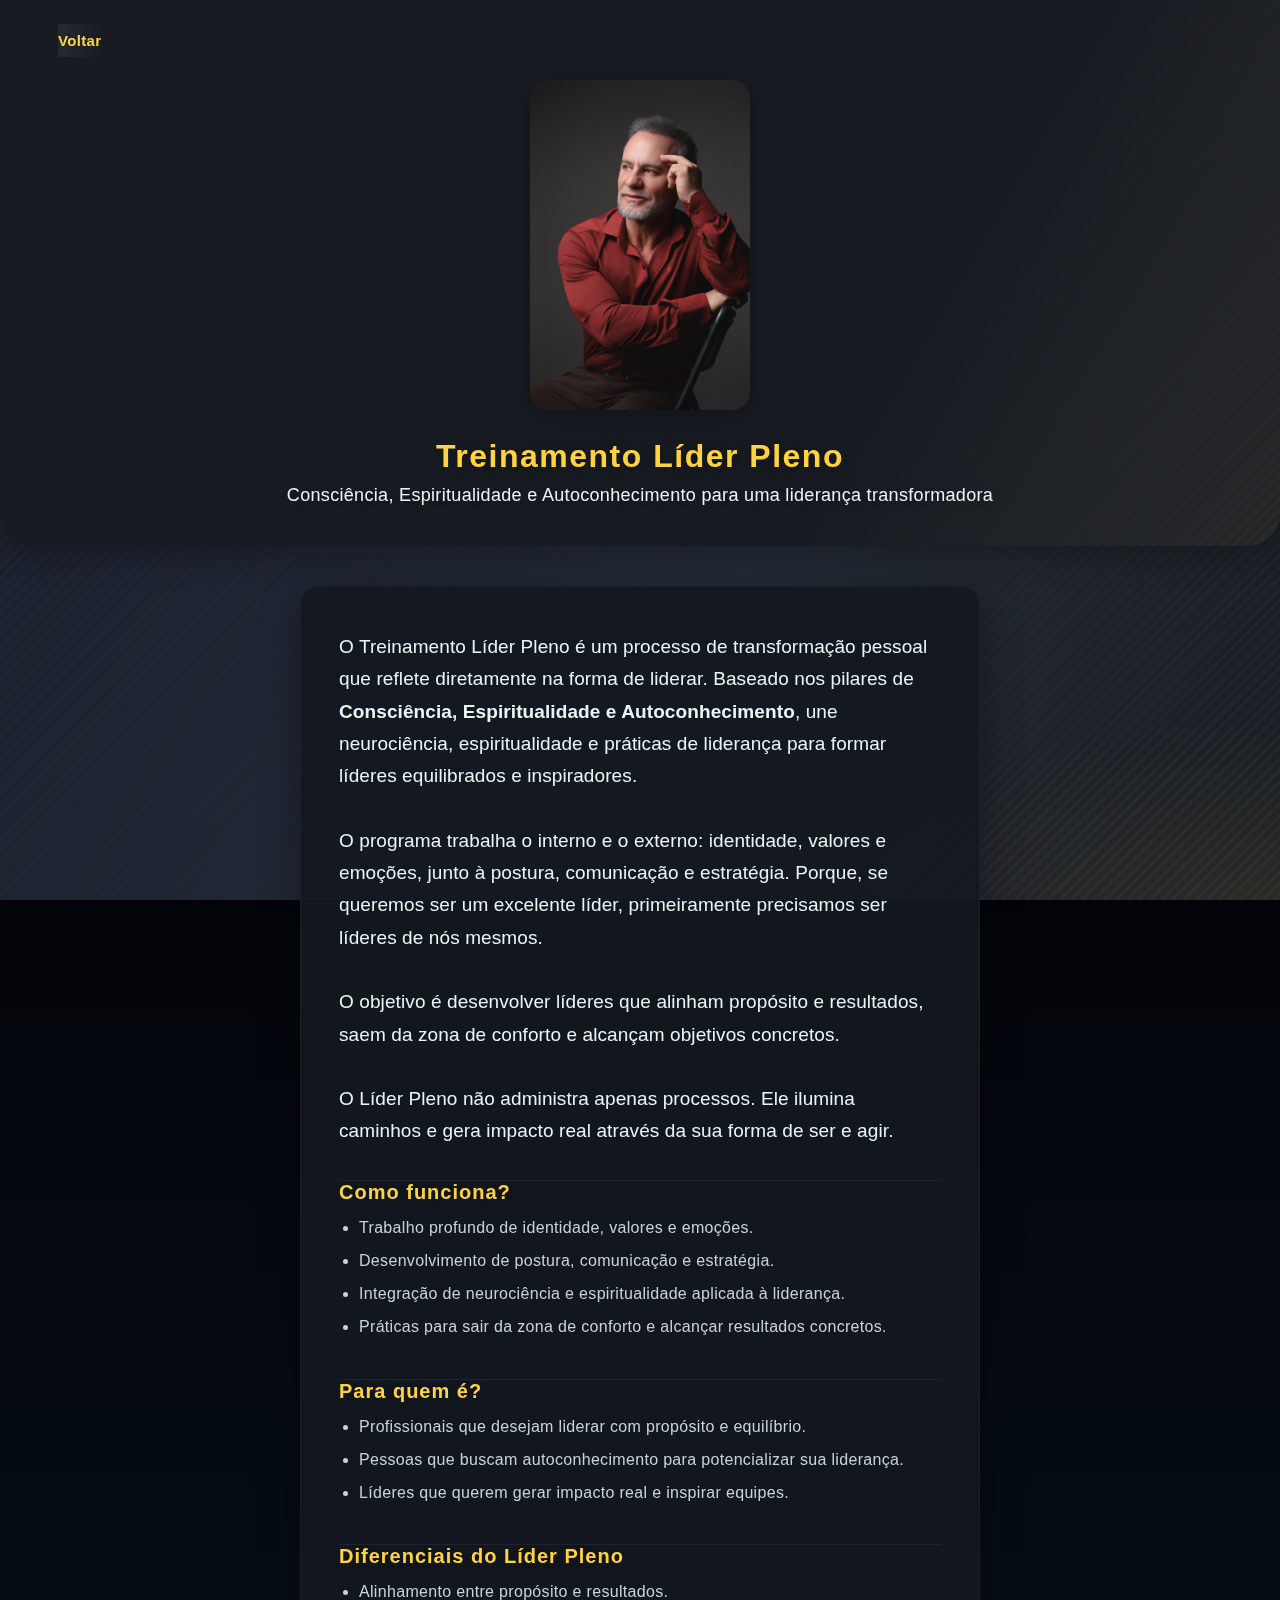
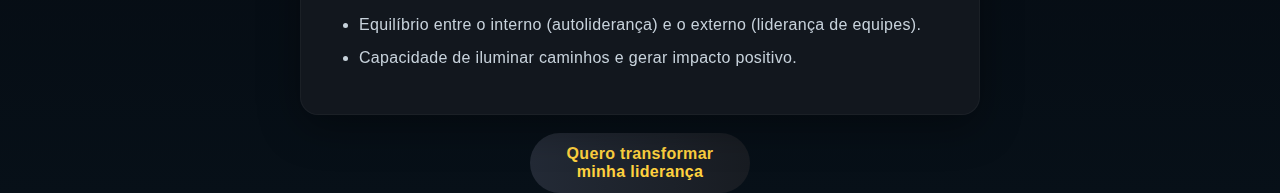
<file: lider-pleno.html>
<!DOCTYPE html>
<html lang="pt-br">
<head>
  <meta charset="utf-8" />
  <title>Treinamento Líder Pleno</title>
  <meta name="viewport" content="width=device-width, initial-scale=1" />
  <meta name="description" content="Transforme sua liderança com Consciência, Espiritualidade e Autoconhecimento." />
  <link rel="stylesheet" href="styles.css" />
  <style>
    body {
      /* Gradiente escuro com azul profundo e dourado suave */
      background: linear-gradient(120deg, #181c2a 0%, #232a36 60%, #ffd23f14 100%);
      background-attachment: fixed;
      min-height: 100vh;
      position: relative;
      font-family: 'Inter', 'Segoe UI', Arial, sans-serif;
      color: #f5f7fa;
      letter-spacing: 0.02em;
    }
    body::before {
      /* Textura e brilho dourado + efeito de luz no topo */
      content: "";
      position: fixed;
      inset: 0;
      pointer-events: none;
      z-index: 0;
      background:
        radial-gradient(ellipse 60% 30% at top center, #ffd23f33 0%, transparent 100%),
        radial-gradient(ellipse 40% 20% at bottom right, #ffd23f22 0%, transparent 100%),
        repeating-linear-gradient(135deg, #232a36 0px, #232a36 2px, #181c2a 4px, #181c2a 8px);
      opacity: 0.55;
      mix-blend-mode: lighten;
    }
    .lp-navbar {
      background: transparent;
      box-shadow: none;
      border-bottom: none;
      margin-bottom: 0;
    }
    .lp-hero {
      padding: 80px 0 40px 0;
      text-align: center;
      background: linear-gradient(120deg, #181c22 70%, #ffd23f0a 100%);
      border-radius: 0 0 32px 32px;
      box-shadow: 0 8px 32px #0004;
      position: relative;
      z-index: 1;
    }
    .lp-hero-img {
      margin-bottom: 28px;
      display: flex;
      justify-content: center;
      align-items: center;
    }
    .lp-hero-img img {
      max-width: 220px;
      width: 100%;
      border-radius: 18px;
      box-shadow: 0 6px 32px #0005;
      object-fit: cover;
      background: #232a36;
    }
    .lp-hero-title {
      font-size: 32px;
      font-weight: 800;
      color: #ffd23f;
      letter-spacing: 1.5px;
      margin-bottom: 10px;
      text-shadow: 0 2px 16px #0006;
    }
    .lp-hero-sub {
      font-size: 18px;
      color: #e8f6f0;
      margin-bottom: 0;
      font-weight: 400;
      text-shadow: 0 2px 10px #0004;
    }
    .lp-card {
      max-width: 680px;
      margin: 40px auto 0 auto;
      background: rgba(20,24,32,0.92);
      border-radius: 18px;
      box-shadow: 0 12px 40px rgba(0,0,0,0.35);
      border: 1px solid rgba(255,255,255,0.04);
      padding: 44px 38px 36px 38px;
      color: #e8f6f0;
      display: flex;
      flex-direction: column;
      gap: 32px;
      position: relative;
    }
    .lp-main-text {
      font-size: 19px;
      line-height: 1.7;
      color: #e8f6f0;
      margin-bottom: 0;
      text-align: left;
      font-weight: 400;
      letter-spacing: 0.1px;
    }
    .lp-section {
      margin-top: 0;
      padding-top: 0;
      border-top: 1px solid rgba(255,255,255,0.06);
    }
    .lp-section-title {
      font-size: 20px;
      color: #ffd23f;
      font-weight: 700;
      margin-bottom: 10px;
      letter-spacing: 1px;
      text-shadow: 0 2px 10px #0002;
    }
    .lp-list {
      padding-left: 20px;
      margin-bottom: 0;
      line-height: 1.7;
      color: #c7d2db;
      font-size: 16px;
    }
    .lp-list li {
      margin-bottom: 6px;
    }
    .lp-back-btn {
      margin: 18px auto 0 auto;
      max-width: 220px;
      display: block;
      text-align: center;
      font-size: 16px;
      background: linear-gradient(90deg, #232a36 0%, #181c22 100%);
      color: #ffd23f;
      border: none !important;
      font-weight: 700;
      transition: background 0.2s, color 0.2s;
      text-decoration: none !important;
    }
    .lp-back-btn-hide {
      opacity: 0;
      pointer-events: none;
      transition: opacity 0.3s;
    }
    .lp-back-btn:visited,
    .lp-back-btn:active,
    .lp-back-btn:focus {
      color: #ffd23f !important;
      text-decoration: none !important;
      outline: none;
      box-shadow: none;
    }
    .lp-back-btn:hover {
      background: #ffd23f;
      color: #181c22;
      border: none !important;
      text-decoration: none !important;
    }
    @media (max-width: 768px) {
      .lp-card {
        align-items: center;
        text-align: center;
      }
      .lp-main-text {
        text-align: center;
      }
      .lp-section-title {
        text-align: center;
      }
      .lp-list {
        text-align: center;
        padding-left: 0;
        margin-left: 0;
        display: inline-block;
      }
      .lp-list li {
        text-align: center;
        list-style-position: inside;
      }
    }
    @media (max-width: 700px) {
      .lp-hero-title { font-size: 22px; }
      .lp-hero-sub { font-size: 15px; }
      .lp-card {
        padding: 18px 8px 18px 8px;
        align-items: center;
        text-align: center;
      }
      .lp-section-title { font-size: 16px; }
      .lp-main-text {
        font-size: 15px;
        text-align: center;
      }
      .lp-list {
        font-size: 14px;
        text-align: center;
        padding-left: 0;
        margin-left: 0;
        display: inline-block;
      }
      .lp-list li {
        text-align: center;
        list-style-position: inside;
      }
      .lp-hero-img img { max-width: 140px; }
    }
  </style>
</head>
<body>
  <div class="navbar lp-navbar" style="padding-top:24px;">
    <div class="navbar-container" style="max-width:1200px; margin:0 auto; padding:0 18px; display:flex; align-items:center; justify-content:flex-start;">
      <a class="lp-back-btn" id="topBackBtn" href="index.html" style="margin:0; max-width:120px; font-size:15px; padding:8px 0;">Voltar</a>
    </div>
  </div>

  <section class="lp-hero">
    <div class="lp-hero-img">
      <!-- Coloque sua imagem aqui -->
      <img src="Imagens/pleno.jpeg" alt="Líder Pleno" style="max-width:220px; width:100%; border-radius:18px; box-shadow:0 6px 32px #0005;">
    </div>
    <div class="lp-hero-title">Treinamento Líder Pleno</div>
    <div class="lp-hero-sub">Consciência, Espiritualidade e Autoconhecimento para uma liderança transformadora</div>
  </section>

  <main>
    <div class="lp-card">
      <div class="lp-main-text">
        O Treinamento Líder Pleno é um processo de transformação pessoal que reflete diretamente na forma de liderar. Baseado nos pilares de <strong>Consciência, Espiritualidade e Autoconhecimento</strong>, une neurociência, espiritualidade e práticas de liderança para formar líderes equilibrados e inspiradores.<br><br>
        O programa trabalha o interno e o externo: identidade, valores e emoções, junto à postura, comunicação e estratégia. Porque, se queremos ser um excelente líder, primeiramente precisamos ser líderes de nós mesmos.<br><br>
        O objetivo é desenvolver líderes que alinham propósito e resultados, saem da zona de conforto e alcançam objetivos concretos.<br><br>
        O Líder Pleno não administra apenas processos. Ele ilumina caminhos e gera impacto real através da sua forma de ser e agir.
      </div>

      <div class="lp-section">
        <div class="lp-section-title">Como funciona?</div>
        <ul class="lp-list">
          <li>Trabalho profundo de identidade, valores e emoções.</li>
          <li>Desenvolvimento de postura, comunicação e estratégia.</li>
          <li>Integração de neurociência e espiritualidade aplicada à liderança.</li>
          <li>Práticas para sair da zona de conforto e alcançar resultados concretos.</li>
        </ul>
      </div>

      <div class="lp-section">
        <div class="lp-section-title">Para quem é?</div>
        <ul class="lp-list">
          <li>Profissionais que desejam liderar com propósito e equilíbrio.</li>
          <li>Pessoas que buscam autoconhecimento para potencializar sua liderança.</li>
          <li>Líderes que querem gerar impacto real e inspirar equipes.</li>
        </ul>
      </div>

      <div class="lp-section">
        <div class="lp-section-title">Diferenciais do Líder Pleno</div>
        <ul class="lp-list">
          <li>Alinhamento entre propósito e resultados.</li>
          <li>Equilíbrio entre o interno (autoliderança) e o externo (liderança de equipes).</li>
          <li>Capacidade de iluminar caminhos e gerar impacto positivo.</li>
        </ul>
      </div>
    </div>

    <a
      class="btn lp-back-btn"
      href="https://wa.me/5516988270009?text=Olá! Tenho interesse em transformar minha liderança através do Treinamento Líder Pleno."
      target="_blank"
      rel="noopener"
    >
      Quero transformar minha liderança
    </a>
  </main>

  <script>
    // Esconde o botão "Voltar" do topo ao rolar para baixo
    const topBackBtn = document.getElementById('topBackBtn');
    let lastScroll = 0;
    window.addEventListener('scroll', function() {
      const currentScroll = window.scrollY;
      if (currentScroll > 80) {
        topBackBtn.classList.add('lp-back-btn-hide');
      } else {
        topBackBtn.classList.remove('lp-back-btn-hide');
      }
      lastScroll = currentScroll;
    });
  </script>
</body>
</html>
</file>
<file: styles.css>
/* ===========================
   :root — cores e variáveis
=========================== */
:root {
  --bg: #05060a;
  --card: #0b1116;
  --muted: #9aa3ac;
  --yellow: #ffd23f;
  --cta1: #00ff9b;
  --cta2: #00d07f;
  --glass: rgba(255, 255, 255, 0.03);
  --radius: 12px;
  --container: 1100px;
  font-family: "Inter", system-ui, -apple-system, "Segoe UI", Roboto, Arial;
  color: #e8f6f0;
}

/* ===========================
   Navbar
=========================== */
.navbar {
  position: fixed;
  top: 0;
  left: 0;
  width: 100%;
  z-index: 100;
  background: transparent !important;
  backdrop-filter: none !important;
  -webkit-backdrop-filter: none !important;
  border-bottom: none !important;
  box-shadow: none !important;
  padding: 12px 0;
}

.navbar-container {
  max-width: var(--container);
  margin: 0 auto;
  padding: 0 18px;
  display: flex;
  align-items: center;
  justify-content: space-between;
}

.navbar-brand {
  /* antes: gradiente e 900 */
  font-size: 20px;
  font-weight: 800;
  letter-spacing: 1.2px;
  line-height: 1;
  text-transform: uppercase;

  /* paleta do print — dourado fosco, sem gradiente */
  color: #fff !important;
  /* branco sólido */
  background: none !important;
  -webkit-background-clip: initial;
  background-clip: initial;
  text-shadow: 0 1px 2px rgba(0, 0, 0, 0.35);
  transition: text-shadow .2s ease;
}

.navbar-brand:hover {
  color: #fff !important;
  /* mantém branco no hover */
  text-shadow: 0 2px 6px rgba(0, 0, 0, 0.4);
}

@media (max-width: 600px) {
  .navbar-brand {
    font-size: 17px;
    letter-spacing: 1px;
    /* menos espaçado em telas pequenas */
  }

  .navbar {
    padding: 10px 0;
  }
}

/* ===========================
   Reset básico
=========================== */
* {
  box-sizing: border-box;
  margin: 0;
  padding: 0;
}

html,
body {
  height: 100%;
  background: linear-gradient(180deg, #03040a 0%, #071018 100%);
  font-family: var(--font-family);
  color: var(--color);
}

/* Ocultar barras de rolagem (permite rolar normalmente) */
html,
body {
  /* Firefox e Edge antigo */
  scrollbar-width: none;
  /* Firefox */
  -ms-overflow-style: none;
  /* IE/Edge legado */
}

html::-webkit-scrollbar,
body::-webkit-scrollbar {
  width: 0;
  height: 0;
  /* WebKit (Chrome/Safari/Edge novo) */
}

/* Opcional: também esconde em qualquer container com overflow */
*::-webkit-scrollbar {
  width: 0;
  height: 0;
}

* {
  scrollbar-width: none;
}

/* ===========================
   HERO
=========================== */
.hero {
  position: relative;
  min-height: 350px;
  overflow: hidden;

  display: flex;
  /* Novo */
  flex-direction: column;
  /* Novo */
  justify-content: center;
  /* Centraliza verticalmente */
  align-items: center;
  /* Centraliza horizontalmente */
  text-align: center;
  /* Garante centralização do texto */
}


.hero-image {
  position: absolute;
  inset: 0;

  background-position: center 22%;
  transform: scale(1.03);
  filter: saturate(1.05);
  transition: opacity 1s ease-in-out;
  z-index: 0;
}

/* Duas imagens para fade */
.hero-image-1 {
  background-image: url('Imagens/nov.jpeg');
  opacity: 1;
}

.hero-image-2 {
  background-image: url('Imagens/sec-fundo.jpeg');
  opacity: 0;
}

/* Overlay de transparência */
/* colocar no final do seu arquivo para garantir override */
.hero-overlay {
  position: absolute;
  left: 0;
  right: 0;
  bottom: 0;
  /* âncora no fundo */
  height: 300px;
  /* altura do overlay — ajuste aqui */
  top: auto;
  /* garante que top não sobrescreva */
  background: linear-gradient(to bottom,
      rgba(5, 9, 25, 0) 0%,
      rgba(5, 9, 25, 0.35) 50%,
      rgba(5, 9, 25, 0.8) 100%);
  z-index: 1;
  pointer-events: none;
}


/* Título */
.hero-title {
  position: relative;
  z-index: 2;
  font-family: "Times New Roman", Times, serif;
  font-size: 22px;
  /* ligeiro aumento do texto */
  font-weight: normal;
  letter-spacing: 2px;
  color: #e0e0e0;
  text-shadow: 0 2px 10px rgba(0, 0, 0, 0.5);
  text-align: center;
  margin-top: 300px;
  /* reduzido de 290px para ficar menos separado */
}

/* Logo dentro do título */
.hero-title .hero-logo {
  display: block;
  max-height: 40px;
  /* maior no desktop */
  width: auto;
  margin: 0 auto 10px;
  /* menor espaçamento entre logo e subtítulo */
  object-fit: contain;
}

/* subtítulo/texto abaixo do logo */
.hero-title .hero-sub {
  display: block;
  font-size: 25px;
  line-height: 1.2;
  color: #e0e0e0;
}

/* Ajustes responsivos do logo e subtítulo */
@media (max-width: 600px) {
  .hero-title {
    /* se houver regras absolutas aplicadas em outro ponto, estas garantem espaço menor */
    margin-top: 0 !important;
    font-size: 18px !important;
  }

  .hero-title .hero-logo {
    max-height: 80px;
    /* reduz para mobile */
    margin-bottom: 10px !important;
  }

  .hero-title .hero-sub {
    font-size: 16px;
    padding: 0 12px;
  }

  /* se o título for posicionado absolute em mobile, ajusta o bottom para ficar mais próximo */
  .hero-title[style]~.hero-title,
  .hero-title {
    /* garante posicionamento compatível caso outras regras existam */
  }
}



/* Fade para seção abaixo */
.hero::after {
  content: "";
  position: absolute;
  left: 0;
  right: 0;
  bottom: -6px;
  height: 20px;
  pointer-events: none;
  z-index: 2;
  background: linear-gradient(to bottom,
      rgba(7, 16, 24, 0) 0%,
      rgba(7, 16, 24, 0.15) 30%,
      var(--bg) 100%);
}

/* ===========================
   CARDS SECTION
=========================== */
.cards-section {
  background-image: linear-gradient(rgba(7, 10, 18, 0.78), rgba(7, 16, 24, 0.88)), url('Imagens/sec-fundo.jpeg');

  background-position: center 25%;
  background-repeat: no-repeat;
  position: relative;
  z-index: 1;
  width: 100%;
  padding: 40px 0;
}

.cards-grid {
  max-width: var(--container);
  width: 100%;
  margin: 0 auto;
  display: flex;
  flex-wrap: wrap;
  justify-content: center;
  gap: 18px;
}

.card {
  width: 100%;
  max-width: 320px;
  background: linear-gradient(180deg, rgba(255, 255, 255, 0.02), rgba(0, 0, 0, 0.12));
  border-radius: var(--radius);
  overflow: hidden;
  box-shadow: 0 18px 40px rgba(0, 0, 0, 0.6);
  border: 1px solid rgba(255, 255, 255, 0.03);
  transition: transform 0.3s, box-shadow 0.3s;
}

.card:hover {
  transform: translateY(-8px);
  box-shadow: 0 30px 60px rgba(0, 0, 0, 0.7);
}

/* Thumbnail */
.card .thumb {
  height: 300px;
  background-size: 80% auto !important;
  background-position: center;
  position: relative;
  display: flex;
  align-items: flex-end;
  padding: 14px;
  color: #fff;
  font-weight: 700;
}

.card .thumb::after {
  content: "";
  position: absolute;
  inset: 0;
  background: linear-gradient(0deg, rgba(0, 0, 0, 0.6), transparent 30%);
}

/* Logo pequena */
.card .thumb .thumb-logo {
  position: absolute;
  left: 14px;
  top: 14px;
  display: flex;
  align-items: center;
  gap: 8px;
  z-index: 3;
  background: rgba(10, 20, 22, 0.6);
  padding: 4px 10px 4px 4px;
  border-radius: 999px;
  backdrop-filter: blur(4px);
}

/* Card body */
.card .card-body {
  padding: 16px;
  display: flex;
  flex-direction: column;
  gap: 10px;
  /* Adicionado para centralização */
  justify-content: center;
  align-items: center;
  text-align: center;
  flex-grow: 1;
}

.city {
  font-weight: 800;
  letter-spacing: 0.6px;
  font-size: 14px;
}

.date {
  color: var(--muted);
  font-size: 13px;
  display: flex;
  align-items: center;
  gap: 8px;
}

.pill {
  display: inline-flex;
  align-items: center;
  gap: 8px;
  background: rgba(0, 0, 0, 0.45);
  padding: 6px 8px;
  border-radius: 999px;
  color: #dfeee6;
  font-weight: 700;
  font-size: 12px;
  border: 1px solid rgba(255, 255, 255, 0.03);
}

/* Card footer / botão */
.card .card-footer {
  padding: 0 16px 16px;
  /* Adicionado para centralização */
  display: flex;
  justify-content: center;
  align-items: center;
}

.btn {
  background: linear-gradient(180deg, #9D7D56 0%, #9D7D56 100%);
  padding: 12px 14px;
  border-radius: 999px;
  border: none;
  cursor: pointer;
  font-weight: 800;
  color: #fff;
  /* antes: #002217 */
  width: 100%;
  text-align: center;
  text-decoration: none;
  /* Adicionado para remover sublinhado */
}

.btn:active {
  transform: translateY(1px);
}

/* Estilo para o botão ghost */
.btn.ghost {
  background: transparent;
  border: 1px solid rgba(157, 125, 86, 0.7);
  color: rgba(255, 255, 255, 0.85);
}

.btn.ghost:hover {
  background: rgba(157, 125, 86, 0.15);
  color: #fff;
}

/* ===========================
   Responsividade
=========================== */
@media (max-width: 720px) {
  .card .thumb {
    height: 160px;
  }

  .hero-title {
    font-size: 16px;
  }

  .cards-grid {
    gap: 12px;
    flex-direction: column;
  }
}

/* ===========================
   Ajustes responsivos adicionais
   - 768 / 600 / 400: cards empilhados e centralizados
=========================== */
@media (max-width: 768px) {
  .cards-grid {
    flex-direction: column;
    align-items: center;
    /* centraliza os cards */
    gap: 18px;
    padding: 0 16px;
  }

  .card {
    width: 100%;
    max-width: 380px;
    /* limita a largura para não ficar muito esticado */
  }

  .card .thumb {
    height: 300px;
    /* opcional: manter imagem grande mas proporcional */
  }

  .cards-grid .card:nth-child(1) .thumb,
  .cards-grid .card:nth-child(3) .thumb,
  .cards-grid .card:nth-child(4) .thumb {
    /* ajuste 75% para mostrar mais da imagem — mude para 70%/80% se quiser */
    background-size: 65% auto !important;
    background-position: center center !important;
    background-repeat: no-repeat !important;
    /* opcional: ajuste a altura se estiver cortando demais
     height: 340px; */
  }

  .hero-logo {
    display: block;
    max-height: 70px;
    /* maior no desktop */
    width: 100%;
    max-width: 180px;
    margin: -10px auto -20px !important;
    /* menor espaçamento entre logo e subtítulo */
    object-fit: contain;
  }

}

@media (max-width: 600px) {
  .cards-grid {
    flex-direction: column;
    align-items: center;
    gap: 16px;
    padding: 0 14px;
  }

  .card {
    width: 100%;
    max-width: 300px;
  }



  .cards-grid .card:nth-child(1) .thumb,
  .cards-grid .card:nth-child(3) .thumb,
  .cards-grid .card:nth-child(4) .thumb {
    /* ajuste 75% para mostrar mais da imagem — mude para 70%/80% se quiser */
    background-size: 74% auto !important;
    background-position: center 25% !important;
    background-repeat: no-repeat !important;
    /* opcional: ajuste a altura se estiver cortando demais
     height: 340px; */
  }

  .hero-logo {
    display: block;
    max-height: 70px;
    /* maior no desktop */
    width: 100%;
    max-width: 180px;
    margin: -110px auto -20px !important;
    /* menor espaçamento entre logo e subtítulo */
    object-fit: contain;
  }
}

@media (max-width: 400px) {
  .cards-grid {
    flex-direction: column;
    align-items: center;
    gap: 12px;
    padding: 0 10px;
  }

  .card {
    width: 100%;
    max-width: 300px;
    transform: scale(0.90);
    /* deixa o card ~15% menor */
    transform-origin: center;
    /* centraliza o redimensionamento */
  }


  .card .thumb {
    height: 350px;
  }

  .cards-grid .card:nth-child(1) .thumb,
  .cards-grid .card:nth-child(3) .thumb,
  .cards-grid .card:nth-child(4) .thumb {

    background-size: 100% auto !important;
    background-position: center 48% !important;
    background-repeat: no-repeat !important;
  }

  .cards-grid .card:nth-child(2) .thumb {

    background-size: 170% auto !important;
    background-position: center 50% !important;
    background-repeat: no-repeat !important;
  }

}

/* ======= Correção móvel: remove "faixa azul" no meio ======= */
/* Aplica a <= 600px */
@media (max-width: 600px) {
  .hero {
    min-height: 320px;
    /* reduz um pouco a altura para evitar corte estranho */
    overflow: visible;
    /* garante que nada seja recortado */
  }

  .hero-title {
    margin-top: 0 !important;
    /* remove o grande deslocamento vertical */
    padding: 22px 16px;
    /* dá espaço interno consistente */
    font-size: 16px;
    /* evita quebra estranha do texto */
    line-height: 1.3;
  }

  .hero::after {
    display: none !important;
    /* remove o gradiente que cria a "faixa" */
  }

  /* suaviza o overlay para não formar blocos escuros */
  .hero-overlay {
    /* colocar no final do seu arquivo para garantir override */
    left: 0;
    right: 0;
    bottom: 0;
    /* âncora no fundo */
    height: 70px;
    /* altura do overlay — ajuste aqui */
    top: auto;
    /* garante que top não sobrescreva */
    z-index: 1;
    pointer-events: none;
    background: linear-gradient(to bottom,
        rgba(5, 9, 25, 0.14) 0%,
        rgba(5, 9, 25, 0.45) 55%,
        rgba(5, 9, 25, 0.55) 100%);
  }

  /* garante que a section logo abaixo encoste visualmente */
  .cards-section {
    margin-top: 0;
  }
}

/* Aplica a <= 400px (ajustes adicionais) */
@media (max-width: 400px) {
  .hero {
    min-height: 260px;
    /* mais compacta em telas bem pequenas */
  }

  .hero-title {
    margin-top: 0 !important;
    padding: 16px 12px;
    font-size: 15px;
  }

  .hero::after {
    display: none !important;
  }

  .hero-overlay {
    /* colocar no final do seu arquivo para garantir override */
    left: 0;
    right: 0;
    bottom: 0;
    /* âncora no fundo */
    height: 70px;
    /* altura do overlay — ajuste aqui */
    top: auto;
    /* garante que top não sobrescreva */
    z-index: 1;
    pointer-events: none;
    background: linear-gradient(to bottom,
        rgba(5, 9, 25, 0.14) 0%,
        rgba(5, 9, 25, 0.45) 55%,
        rgba(5, 9, 25, 0.55) 100%);
  }
}

/* ====== Forçar título do hero mais abaixo só em mobile (≤600px e ≤400px) ====== */
@media (max-width: 600px) {
  .hero {
    position: relative;
    /* garante referência para o absolute abaixo */
    min-height: 360px;
    /* aumenta um pouco para dar espaço ao título */
    display: block;
    /* evita interferência de flex em mobile */
    padding-bottom: 300px;
  }

  .hero-title {
    left: 50%;
    bottom: -40px;
    /* <--- controla quão para baixo o título fica (ajuste aqui) */
    transform: translateX(-50%);
    width: calc(100% - 40px);
    margin: 0;
    /* removes any remaining margin-top */
    padding: 8px 16px;
    text-align: center;
    z-index: 3;
    /* sobrepõe overlay/::after */
    font-size: 18px;
    line-height: 1.25;
    background: linear-gradient(to bottom, rgba(5, 9, 25, 0.0), rgba(5, 9, 25, 0.02));
    /* opcional, suaviza borda do texto */
  }

  .hero::after {
    display: none !important;
  }

  /* garante que não desenhe a faixa */
  .cards-section {
    margin-top: 0;
  }

  /* aproxima a section imediatamente abaixo */
}

@media (max-width: 400px) {
  .hero {
    min-height: 300px;
  }

  .hero-title {
    bottom: -16px !important;
    /* desce um pouco o título no 400px */
    font-size: 15px !important;
  }
}

/* ========== Remover faixa azul no mobile ========== */
@media (max-width: 600px) {

  /* Desliga overlays/gradientes que estão criando o bloco */


  /* Garante que a imagem do hero fique full-bleed e sem fades */
  .hero-image {
    background-position: center top !important;
  }

  /* Remove o gradiente escuro da cards-section (evita faixa sólida) */
  .cards-section {
    /* mantém a imagem de fundo, mas retira o gradiente sobre ela */
    background-image: url('Imagens/sec-fundo.jpeg') !important;
    background-repeat: no-repeat !important;
    background-size: cover !important;
    background-position: center top !important;
    background-color: transparent !important;
    /* evita qualquer blend/overlay que gere o bloco escuro */
    background-blend-mode: normal !important;
    padding-top: 70px !important;
    /* antes 20px – desce a section de cards */
    margin-top: 0 !important;
  }

  /* Posiciona o título levemente acima da junção — ajuste bottom se necessário */
  .hero {
    position: relative !important;
    min-height: 420px !important;
    /* antes 340px – expõe mais da imagem do hero */
  }

  .hero-title {
    position: absolute !important;
    left: 50% !important;
    /* diminua para descê-lo; aumente para subir */
    width: calc(100% - 32px) !important;
    margin: 0 auto 0 !important;
    /* remove a margem-top negativa */
    padding: 1px 1px !important;
    z-index: 4 !important;
    background: transparent !important;
    bottom: -30px !important;
    /* ancorado um pouco acima da base do hero */
  }
}

@media (max-width: 400px) {
  .cards-section {
    padding-top: 14px !important;
  }

  .hero {
    min-height: 300px !important;
  }

  .hero-title {
    bottom: -px !important;
    /* desce um pouco o título no 400px */
    font-size: 15px !important;

  }
}

/* Mobile: subir mais a imagem de fundo para mostrar topo da imagem */
@media (max-width: 768px) {

  /* sobe levemente a imagem do hero e da section para expor mais o topo */
  .hero-image,
  .hero-layer.hero-bg {
    background-position: center 8% !important;
  }

  .cards-section {
    background-position: center 12% !important;
  }
}

@media (max-width: 600px) {

  /* força top para telas menores */
  .hero-image,
  .hero-layer.hero-bg {
    background-position: center top !important;
  }

  .cards-section {
    background-position: center top !important;
  }
}

@media (max-width: 400px) {

  /* garante cobertura e top bem ancorado em telas muito pequenas */
  .hero-image,
  .hero-layer.hero-bg {
    background-position: center top !important;
  }

  .cards-section {
    background-position: center top !important;
  }

}

/* Garantir que o fundo do hero apareça no mobile (768/600) */
@media (max-width: 768px) {
  .hero-image {
    background-size: cover !important;
    background-position: center 10% !important;
    opacity: 1 !important;
  }
}

@media (max-width: 600px) {
  .hero-image {
    background-size: cover !important;
    background-position: center top !important;
    opacity: 1 !important;
  }
}



/* ---- OVERRIDE FINAL PARA MOBILE ---- */
@media (max-width: 600px) {

  .hero .hero-image.hero-image-1,
  .hero .hero-image.hero-image-2 {
    background-position: center 1% !important;
    background-size: 100% auto !important;
    /* zoom leve no ≤600 */
  }
}

@media (max-width: 400px) {

  .hero .hero-image.hero-image-1,
  .hero .hero-image.hero-image-2 {
    background-position: center 23% !important;
    background-size: 190% auto !important;
    /* mais zoom no ≤400 */
  }
}

/* Estilos para o Modal de Imagem */
.image-modal {
  position: fixed;
  inset: 0;
  z-index: 200000;
  display: flex;
  align-items: center;
  justify-content: center;
  padding: 16px;
  opacity: 0;
  pointer-events: none;
  transition: opacity 0.3s ease;
}

.image-modal[aria-hidden="false"] {
  opacity: 1;
  pointer-events: auto;
}

.image-modal-backdrop {
  position: absolute;
  inset: 0;
  background: rgba(8, 10, 12, 0.75);
  backdrop-filter: blur(8px);
  cursor: pointer;
}

.image-modal-content {
  position: relative;
  z-index: 1;
  max-width: 90%;
  max-height: 90vh;
  display: flex;
}

.image-modal-content img {
  max-width: 100%;
  max-height: 90vh;
  object-fit: contain;
  border-radius: 12px;
  box-shadow: 0 20px 50px rgba(0, 0, 0, 0.5);
}

.image-modal-close {
  position: absolute;
  top: -15px;
  right: -15px;
  width: 40px;
  height: 40px;
  border-radius: 50%;
  border: none;
  background: rgba(20, 20, 20, 0.8);
  color: #fff;
  font-size: 24px;
  line-height: 1;
  cursor: pointer;
  display: grid;
  place-items: center;
  box-shadow: 0 4px 10px rgba(0, 0, 0, 0.4);
  transition: transform 0.2s ease;
}

.image-modal-close:hover {
  transform: scale(1.1);
}

@media (max-width: 600px) {
  .image-modal-close {
    top: 5px;
    right: 5px;
    width: 32px;
    height: 32px;
    font-size: 20px;
    background: rgba(20, 20, 20, 0.6);
  }
}

@media (max-width: 400px) {
  .hero-title {
    font-size: 16px !important;
  }

  .hero-title .hero-logo {
    max-height: 56px;
    margin-bottom: 6px !important;
  }

  .hero-title .hero-sub {
    font-size: 15px;
  }
}

@media (max-width: 768px) {
  .hero-title .hero-logo {
    max-height: 56px;
    margin-bottom: 8px !important;
  }

   .hero-title .hero-sub {
    font-size: 22px;
  }
  
  }
</file>
